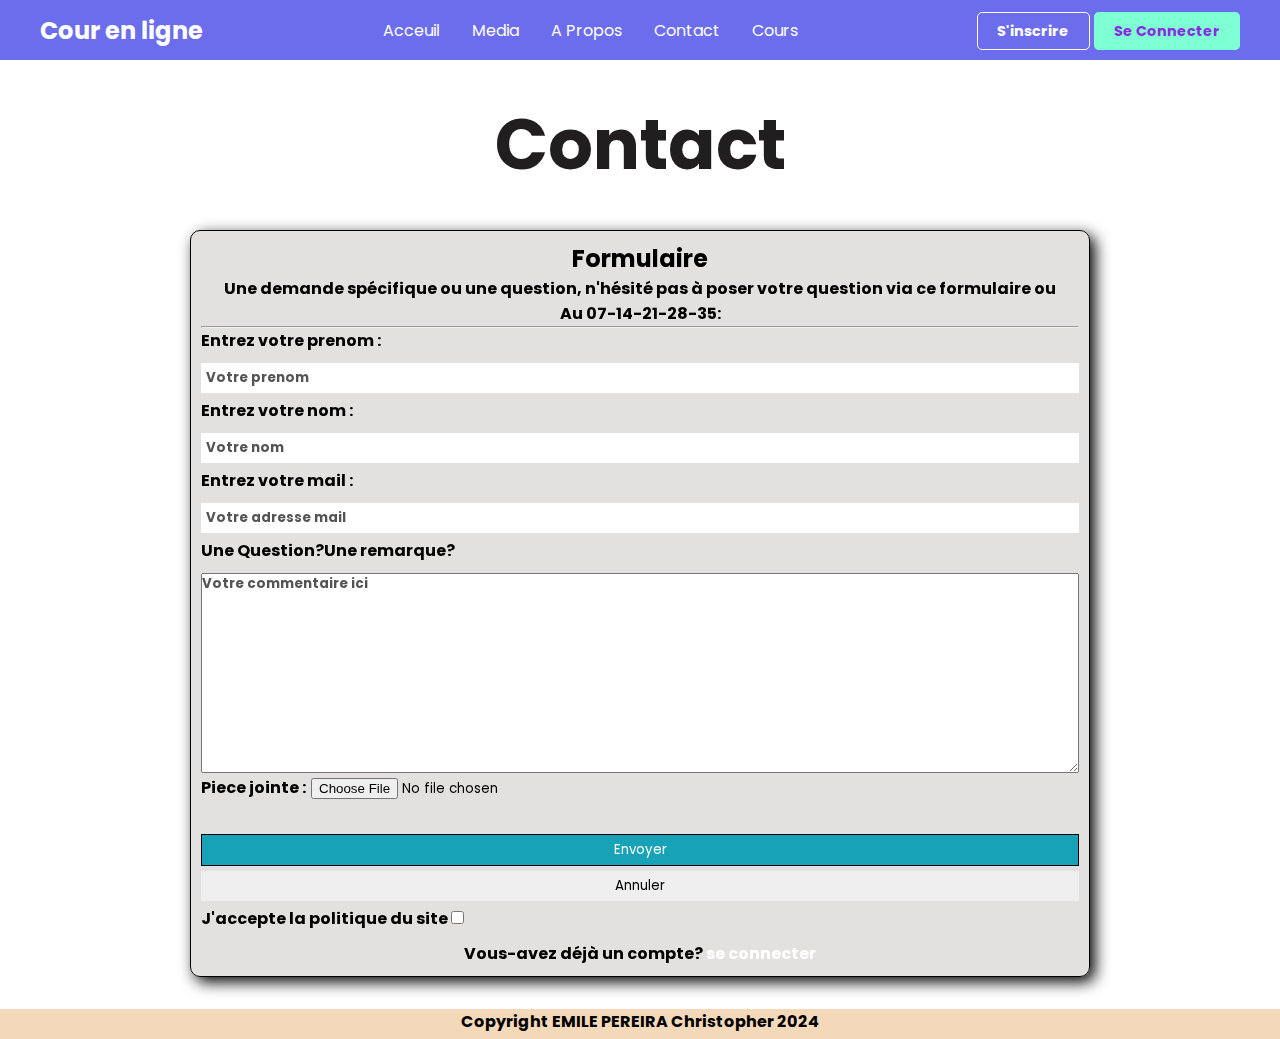
<file: contact.html>
<!DOCTYPE html>
<html lang="fr">
  <head>
    <meta charset="utf-8" />

    <link rel="preconnect" href="https://fonts.googleapis.com" />
    <link rel="preconnect" href="https://fonts.gstatic.com" crossorigin />
    <link
      href="https://fonts.googleapis.com/css2?family=Poppins:ital,wght@0,100;0,200;0,300;0,400;0,500;0,600;0,700;0,800;0,900;1,100;1,200;1,300;1,400;1,500;1,600;1,700;1,800;1,900&display=swap"
      rel="stylesheet"
    />
    <link rel="stylesheet" href="style.css" />
    <link
      rel="stylesheet"
      href="https://cdnjs.cloudflare.com/ajax/libs/font-awesome/6.6.0/css/all.min.css"
      integrity="sha512-Kc323vGBEqzTmouAECnVceyQqyqdsSiqLQISBL29aUW4U/M7pSPA/gEUZQqv1cwx4OnYxTxve5UMg5GT6L4JJg=="
      crossorigin="anonymous"
      referrerpolicy="no-referrer"
    /> <link rel="icon" href="book-solid.svg" type="image/x-icon">
    <title>Site de Cours</title>
  </head>
  <body>
    <header>
      <div class="navbar">
        <div class="logo"><a href="index.html">Cour en ligne</a></div>

        <ul class="links">
          <li><a href="index.html">Acceuil</a></li>
          <li><a href="media.html">Media</a></li>
          <li><a href="apropos.html">A Propos</a></li>
          <li><a href="contact.html">Contact</a></li>
          <li><a href="cours.html">Cours</a></li>
          

        </ul>

        <div class="buttons">
          <a href="inscription.html" class="action-button pro">S'inscrire</a>
          <a href="connexion.html" class="action-button">Se Connecter</a>
        </div>

        <div class="burger-menu-button">
          <i class="fa-solid fa-bars"></i>
        </div>
      </div>

      <div class="burger-menu">
        <ul class="links">
          <li><a href="index.html">Acceuil</a></li>
          <li><a href="media.html">Media</a></li>
          <li><a href="apropos.html">A Propos</a></li>
          <li><a href="contact.html">Contact</a></li>
          <li><a href="cours.html">Cours</a></li>

          <div class="divider"></div>

          <div class="button-burger-menu">
            <a href="inscription.html" class="action-button pro">S'inscrire</a>
            <a href="connexion.html" class="action-button">Se Connecter</a>
          </div>
        </ul>
      </div>
    </header>

    <div class="content3">
      <h1>Contact</h1>
      

      <div class="formulaire">
        <form method="post" action="traitement.php">
          <h2>Formulaire</h2>
          <p>Une demande spécifique ou une question, n'hésité pas à poser votre question via ce formulaire ou<br> Au 07-14-21-28-35:</p>
          <hr />
          <label for="prenom">Entrez votre prenom :</label>
          <input
            type="text"
            id="prenom"
            name="prenom"
            placeholder="Votre prenom"
          />

          <label for="nom">Entrez votre nom :</label>
          <input type="text" id="nom" name="nom" placeholder="Votre nom" />

          <label for="email">Entrez votre mail :</label>
          <input
            type="email"
            id="email"
            name="email"
            placeholder="Votre adresse mail"
          />

          <label for="commentaire">Une Question?Une remarque?</label>
          <textarea
            id="commentaire"
            placeholder="Votre commentaire ici"
          ></textarea>

          <label for="fichier"
            >Piece jointe :<input type="file" id="fichier" name="fichier"
          /></label>

          <input type="submit" value="Envoyer" />
          <input type="reset" value="Annuler" />

          <label for="accept"
            >J'accepte la politique du site
            <input type="checkbox" id="accept" name="accept"
          /></label>

          <p>Vous-avez déjà un compte? <a href="connexion.html">se connecter</a></p>
        </form>
      </div>
    </div>

    <footer id="footer">Copyright EMILE PEREIRA Christopher 2024</footer>

    <script>
      const burgerMenuButton = document.querySelector(".burger-menu-button");
      const burgerMenuButtonIcon = document.querySelector(
        ".burger-menu-button i"
      );
      const burgerMenu = document.querySelector(".burger-menu");

      burgerMenuButton.onclick = function () {
        burgerMenu.classList.toggle("open");
        const isOpen = burgerMenu.classList.contains("open");
        burgerMenuButtonIcon.classList = isOpen
          ? "fa-solid fa-xmark"
          : "fa-solid fa-bars";
      };
    </script>
  </body>
</html>
</file>
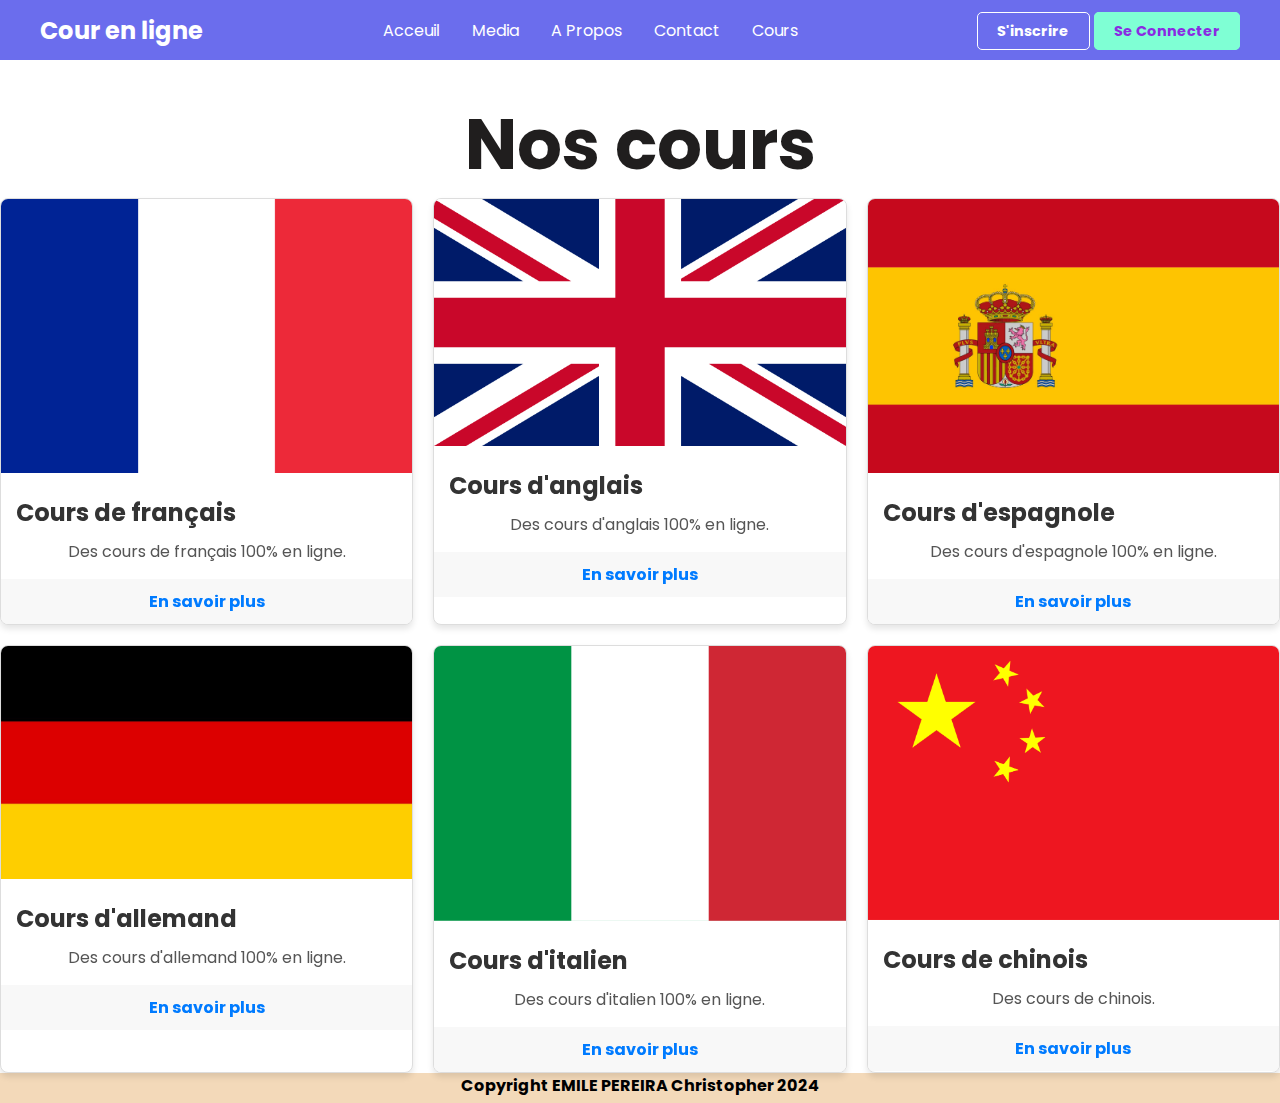
<file: cours.html>
<!DOCTYPE html>
<html lang="fr">
  <head>
    <meta charset="utf-8" />

    <link rel="preconnect" href="https://fonts.googleapis.com" />
    <link rel="preconnect" href="https://fonts.gstatic.com" crossorigin />
    <link
      href="https://fonts.googleapis.com/css2?family=Poppins:ital,wght@0,100;0,200;0,300;0,400;0,500;0,600;0,700;0,800;0,900;1,100;1,200;1,300;1,400;1,500;1,600;1,700;1,800;1,900&display=swap"
      rel="stylesheet"
    />
    <link rel="stylesheet" href="style.css" />
    <link
      rel="stylesheet"
      href="https://cdnjs.cloudflare.com/ajax/libs/font-awesome/6.6.0/css/all.min.css"
      integrity="sha512-Kc323vGBEqzTmouAECnVceyQqyqdsSiqLQISBL29aUW4U/M7pSPA/gEUZQqv1cwx4OnYxTxve5UMg5GT6L4JJg=="
      crossorigin="anonymous"
      referrerpolicy="no-referrer"
    /> <link rel="icon" href="book-solid.svg" type="image/x-icon">
    <title>Site de Cours</title>
  </head>
  <body>
    <header>
      <div class="navbar">
        <div class="logo"><a href="index.html">Cour en ligne</a></div>

        <ul class="links">
          <li><a href="index.html">Acceuil</a></li>
          <li><a href="media.html">Media</a></li>
          <li><a href="apropos.html">A Propos</a></li>
          <li><a href="contact.html">Contact</a></li>
          <li><a href="cours.html">Cours</a></li>
        </ul>

        <div class="buttons">
          <a href="inscription.html" class="action-button pro">S'inscrire</a>
          <a href="connexion.html" class="action-button">Se Connecter</a>
        </div>

        <div class="burger-menu-button">
          <i class="fa-solid fa-bars"></i>
        </div>
      </div>

      <div class="burger-menu">
        <ul class="links">
          <li><a href="index.html">Acceuil</a></li>
          <li><a href="media.html">Media</a></li>
          <li><a href="apropos.html">A Propos</a></li>
          <li><a href="contact.html">Contact</a></li>
          <li><a href="cours.html">Cours</a></li>

          <div class="divider"></div>

          <div class="button-burger-menu">
            <a href="inscription.html" class="action-button pro">Espace Pro</a>
            <a href="connexion.html" class="action-button">Se Connecter</a>
          </div>
        </ul>
      </div>
    </header>

    <div class="content2">
        <h1>Nos cours</h1>
        <div class="cours">
          <!-- Carte 1 -->
          <div class="card">
            <img src="images/france.png" width="20%" alt="francais">
            <div class="card-body">
              <h3 class="card-title">Cours de français</h3>
              <p class="card-text">Des cours de français 100% en ligne.</p>
            </div>
            <div class="card-footer">
              <a href="apropos.html">En savoir plus</a>
            </div>
          </div>
      
          <!-- Carte 2 -->
          <div class="card">
            <img src="images/anglais.png" width="20%" alt="anglais">
            <div class="card-body">
              <h3 class="card-title">Cours d'anglais</h3>
              <p class="card-text">Des cours d'anglais 100% en ligne.</p>
            </div>
            <div class="card-footer">
              <a href="apropos.html">En savoir plus</a>
            </div>
          </div>
      
          <!-- Carte 3 -->
          <div class="card">
            <img src="images/espagne.jpeg" width="20%" alt="espagne">
            <div class="card-body">
              <h3 class="card-title">Cours d'espagnole</h3>
              <p class="card-text">Des cours d'espagnole 100% en ligne.</p>
            </div>
            <div class="card-footer">
              <a href="apropos.html">En savoir plus</a>
            </div>
          </div>
      
          <!-- Carte 4 -->
          <div class="card">
            <img src="images/allemand.jpg" width="20%" alt="allemagne">
            <div class="card-body">
              <h3 class="card-title">Cours d'allemand</h3>
              <p class="card-text">Des cours d'allemand 100% en ligne.</p>
            </div>
            <div class="card-footer">
              <a href="apropos.html">En savoir plus</a>
            </div>
          </div>
      
          <!-- Carte 5 -->
          <div class="card">
            <img src="images/italie.png" width="20%" alt="italie">
            <div class="card-body">
              <h3 class="card-title">Cours d'italien</h3>
              <p class="card-text">Des cours d'italien 100% en ligne.</p>
            </div>
            <div class="card-footer">
              <a href="apropos.html">En savoir plus</a>
            </div>
          </div>
      
          <!-- Carte 6 -->
          <div class="card">
            <img src="images/chine.png" width="20%" alt="chine">
            <div class="card-body">
              <h3 class="card-title">Cours de chinois</h3>
              <p class="card-text">Des cours de chinois.</p>
            </div>
            <div class="card-footer">
              <a href="apropos.html">En savoir plus</a>
            </div>
          </div>
        </div>
      </div>
    

   <footer id="footer">Copyright EMILE PEREIRA Christopher 2024</footer>

    <script>
      const burgerMenuButton = document.querySelector(".burger-menu-button");
      const burgerMenuButtonIcon = document.querySelector(
        ".burger-menu-button i"
      );
      const burgerMenu = document.querySelector(".burger-menu");

      burgerMenuButton.onclick = function () {
        burgerMenu.classList.toggle("open");
        const isOpen = burgerMenu.classList.contains("open");
        burgerMenuButtonIcon.classList = isOpen
          ? "fa-solid fa-xmark"
          : "fa-solid fa-bars";
      };
    </script>
  </body> 
</html>
</file>
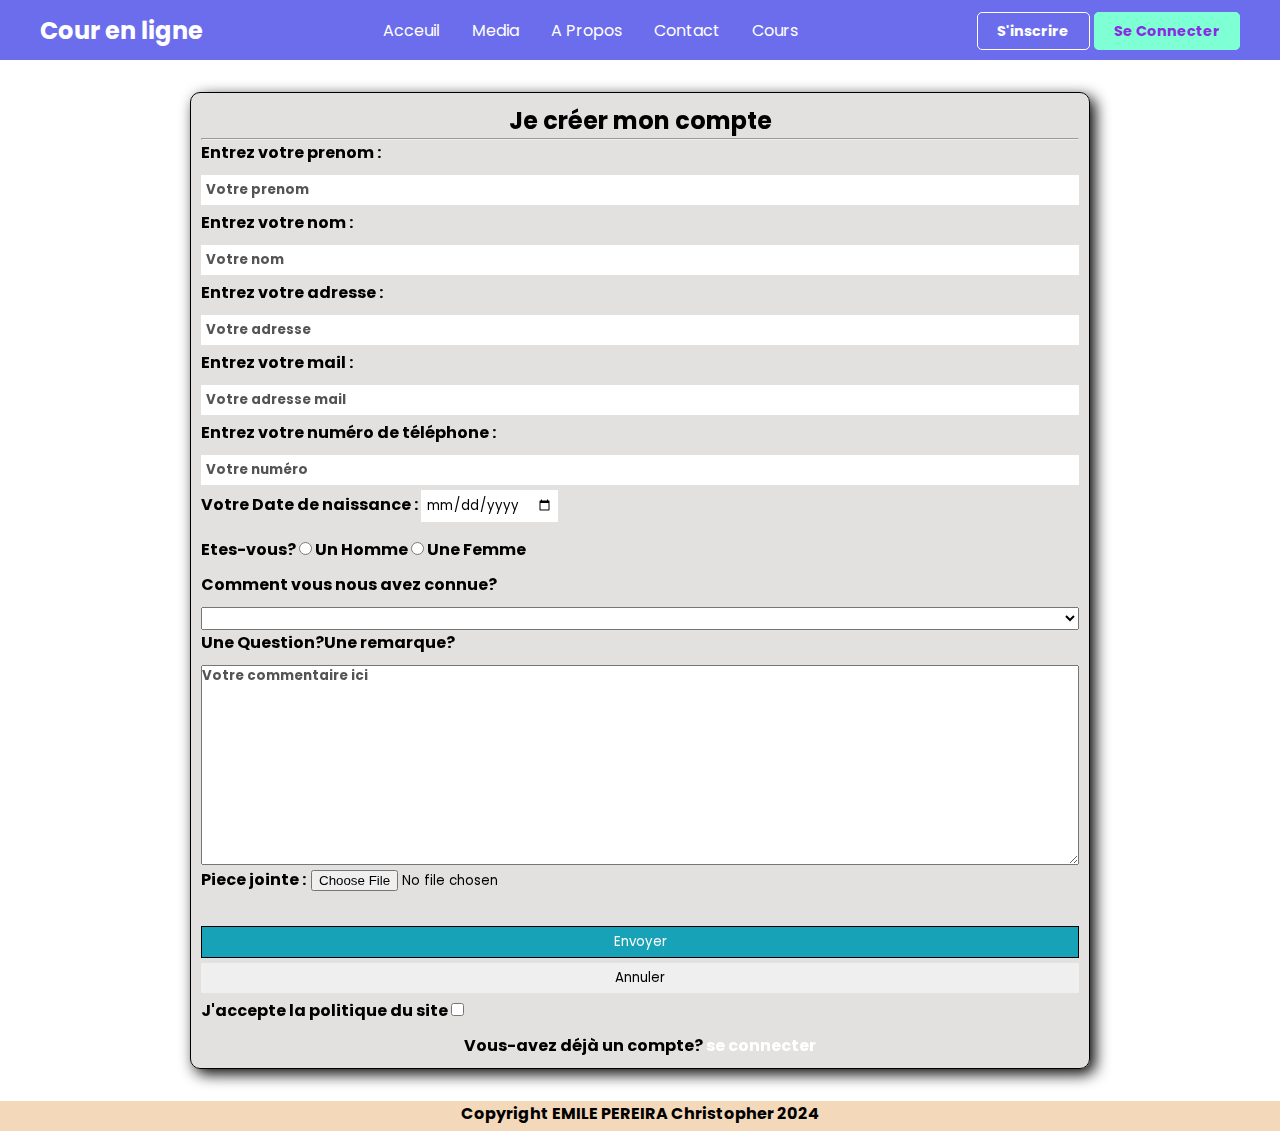
<file: inscription.html>
<!DOCTYPE html>
<html lang="fr">
  <head>
    <meta charset="utf-8" />

    <link rel="preconnect" href="https://fonts.googleapis.com" />
    <link rel="preconnect" href="https://fonts.gstatic.com" crossorigin />
    <link
      href="https://fonts.googleapis.com/css2?family=Poppins:ital,wght@0,100;0,200;0,300;0,400;0,500;0,600;0,700;0,800;0,900;1,100;1,200;1,300;1,400;1,500;1,600;1,700;1,800;1,900&display=swap"
      rel="stylesheet"
    />
    <link rel="stylesheet" href="style.css" />
    <link
      rel="stylesheet"
      href="https://cdnjs.cloudflare.com/ajax/libs/font-awesome/6.6.0/css/all.min.css"
      integrity="sha512-Kc323vGBEqzTmouAECnVceyQqyqdsSiqLQISBL29aUW4U/M7pSPA/gEUZQqv1cwx4OnYxTxve5UMg5GT6L4JJg=="
      crossorigin="anonymous"
      referrerpolicy="no-referrer"
    /> <link rel="icon" href="book-solid.svg" type="image/x-icon">
    <title>Site de Cours</title>
  </head>
  <body>
    <header>
      <div class="navbar">
        <div class="logo"><a href="index.html">Cour en ligne</a></div>

        <ul class="links">
          <li><a href="index.html">Acceuil</a></li>
          <li><a href="media.html">Media</a></li>
          <li><a href="apropos.html">A Propos</a></li>
          <li><a href="contact.html">Contact</a></li>
          <li><a href="cours.html">Cours</a></li>
        </ul>

        <div class="buttons">
          <a href="inscription.html" class="action-button pro">S'inscrire</a>
          <a href="connexion.html" class="action-button">Se Connecter</a>
        </div>

        <div class="burger-menu-button">
          <i class="fa-solid fa-bars"></i>
        </div>
      </div>

      <div class="burger-menu">
        <ul class="links">
          <li><a href="index.html">Acceuil</a></li>
          <li><a href="media.html">Media</a></li>
          <li><a href="apropos.html">A Propos</a></li>
          <li><a href="contact.html">Contact</a></li>
          <li><a href="cours.html">Cours</a></li>

          <div class="divider"></div>

          <div class="button-burger-menu">
            <a href="inscription.html" class="action-button pro">Espace Pro</a>
            <a href="connexion.html" class="action-button">Se Connecter</a>
          </div>
        </ul>
      </div>
    </header>

    <div class="content2">
      <div class="formulaire">
        <form method="post" action="traitement.php">
          <h2>Je créer mon compte</h2>
          <hr />
          <label for="prenom">Entrez votre prenom :</label>
          <input
            type="text"
            id="prenom"
            name="prenom"
            placeholder="Votre prenom"
            required
          />

          <label for="nom">Entrez votre nom :</label>
          <input
            type="text"
            id="nom"
            name="nom"
            placeholder="Votre nom"
            required
          />

          <label for="adresse">Entrez votre adresse :</label>
          <input
            type="text"
            id="adresse"
            name="adresse"
            placeholder="Votre adresse"
            required
          />

          <label for="email">Entrez votre mail :</label>
          <input
            type="email"
            id="email"
            name="email"
            placeholder="Votre adresse mail"
          />
          <label for="tel">Entrez votre numéro de téléphone :</label>
          <input type="tel" id="tel" name="tel" placeholder="Votre numéro" />

          <label for="anniversaire">
            Votre Date de naissance :
            <input type="date" id="anniversaire" name="anniversaire" required
          /></label>

          <label
            >Etes-vous?

            <input type="radio" id="genre" name="genre"  required/>
            <label for="homme">Un Homme</label>

            <input type="radio" id="genre" name="genre" required />
            <label for="femme">Une Femme</label>
          </label>

          <label id="satisfaction">Comment vous nous avez connue?</label>
          <select name="satisfaction" id="satisfaction">
            <option></option>
            <option>Internet</option>
            <option>Proche</option>
            <option>Publicité</option>
            <option>Bouche à oreille</option>
            <option>Milieu Professionnel</option>
            <option>Autre</option>
          </select>

          <label for="commentaire">Une Question?Une remarque?</label>
          <textarea
            id="commentaire"
            placeholder="Votre commentaire ici"
          ></textarea>

          <label for="fichier"
            >Piece jointe :<input type="file" id="fichier" name="fichier"
          /></label>

          <input type="submit" value="Envoyer" />
          <input type="reset" value="Annuler" />

          <label for="accept"
            >J'accepte la politique du site
            <input type="checkbox" id="accept" name="accept"
          /></label>

          <p>
            Vous-avez déjà un compte? <a href="connexion.html">se connecter</a>
          </p>
        </form>
      </div>
    </div>

    <footer id="footer">Copyright EMILE PEREIRA Christopher 2024</footer>

    <script>
      const burgerMenuButton = document.querySelector(".burger-menu-button");
      const burgerMenuButtonIcon = document.querySelector(
        ".burger-menu-button i"
      );
      const burgerMenu = document.querySelector(".burger-menu");

      burgerMenuButton.onclick = function () {
        burgerMenu.classList.toggle("open");
        const isOpen = burgerMenu.classList.contains("open");
        burgerMenuButtonIcon.classList = isOpen
          ? "fa-solid fa-xmark"
          : "fa-solid fa-bars";
      };
    </script>
  </body>
</html>
</file>
<file: style.css>
* {
  margin: 0;
  padding: 0;
  box-sizing: border-box;
  font-family: "Poppins", sans-serif;
}

body {
  height: 100vh;
  background-image: url(https://images.pexels.com/photos/5088008/pexels-photo-5088008.jpeg?auto=compress&cs=tinysrgb&w=1260&h=750&dpr=1);
  background-size: cover;
  background-position: center;
  display: flex;
  flex-direction: column;
}
.content {
  flex-grow: 1;
}

li {
  list-style: none;
}

a {
  text-decoration: none;
  font-size: 1rem;
  color: white;
}

a:hover {
  color: chartreuse;
}

h1 {
  
  color: rgb(32, 30, 30);
  font-size: 70px;
}


/*barre de navigation */

header {
  position: relative;
  padding: 0 2rem;
  background-color: rgba(17, 21, 226, 0.623);
}

.navbar {
  width: 100%;
  max-width: 1200px;
  height: 60px;
  margin: 0 auto;
  display: flex;
  align-items: center;
  justify-content: space-between;
 
}

.navbar .logo a {
  font-size: 1.5rem;
  font-weight: bold;
}

.navbar .links {
  display: flex;
  gap: 2rem;
}

.navbar .burger-menu {
  color: white;
  font-size: 1.5rem;
  cursor: pointer;
  
}

.button {
  display: flex;
  gap: 10px;
}

.action-button {
  background-color: aquamarine;
  color: blueviolet;
  border: 1px solid aquamarine;
  padding: 0.5rem 1.2rem;
  border-radius: 5px;
  outline: none;
  font-size: 0.9rem;
  font-weight: bold;
  cursor: pointer;
}
.action-button:hover {
  color: white;
  border: 1px solid white;
}
.pro {
  background-color: transparent;
  color: white;
  border: 1px solid white;
}

.pro:hover {
  background-color: white;
  color: black;
}

.burger-menu {
  display: none;
  height: 0;
  position: absolute;
  right: 2rem;
  top: 60px;
  width: 200px;
  background-color: rgba(0, 0, 0, 0.644);
  border-radius: 10px;
  backdrop-filter: blur(15px);
  overflow: hidden;
  transition: height 0.2s cubic-bezier(0.175, 0.885, 0.32, 1.275);
  z-index: 10;
}

.burger-menu.open {
  height: 310px;
  
  
}

.burger-menu li {
  padding: 0.7rem;
  display: flex;
  align-items: center;
  justify-content: center;
}

.divider {
  height: 1px;
  background-color: wheat;
  width: 80%;
  margin-left: auto;
  margin-right: auto;
  margin-bottom: 1rem;
}

.burger-menu .action-button {
  width: 80%;
  display: flex;
  justify-content: center;
  align-items: center;
}
.button-burger-menu {
  display: flex;
  flex-direction: column;
  justify-content: center;
  align-items: center;
  gap: 10px;
}
.burger-menu-button {
  display: none;
}

/* page Index */



.index {
 
  max-width: 1200px;
  margin: 2rem auto;
  padding: 1rem;
  border-radius: 10px;
  background-color: rgba(83, 67, 67, 0.644);
  box-shadow: 5px 5px 15px black;
  backdrop-filter: blur(15px);
  border: solid black 1px;
  justify-content: center;
  text-align: center;

}



.index h2{
  margin-bottom: 10px;

}

 .index p{
  line-height: 1.4;
  font-weight: bold;
  margin: 1rem;
  color: #e3e3e9;

 }



.index img {
  width: 90%;
  border-radius: 10px;
}



.index p {
  text-align: justify;
}

/* Page Media */

h1 {
  text-align: center;
  margin-top: 2rem;
}

.media {
  display: flex;
  text-align: center;
  justify-content: center;
    max-width: 1900px;
    margin: 2rem auto;
    padding: 1rem;
  
}

.media p {
  color: black;
  font-weight: bold;
  margin: 2rem;
}

.media img {
  border: solid black 3px;
  height: 330px;
  margin: 3rem;
  margin-left: auto;
  margin-right: auto;
}

#div1 {
  background-color: rgba(255, 0, 0, 0.137);
  border: solid black 2px;
  margin: 1rem;
  backdrop-filter: blur(15px);
  box-shadow: 5px 5px 15px black;
  
}
#div2 {
  background-color: rgba(255, 255, 0, 0.164);
  border: solid black 2px;
  margin: 1rem;
  backdrop-filter: blur(15px);
  box-shadow: 5px 5px 15px black;
}
#div3 {
  background-color: rgba(38, 38, 223, 0.247);
  border: solid black 2px;
  margin: 1rem;
  backdrop-filter: blur(15px);
  box-shadow: 5px 5px 15px black;
}
/* page contact */

.formulaire {
  display: flex;
  align-items: center;
  justify-content: center;
  margin: 2rem;
  font-weight: bold;
  
  
}

form {
  display: flex;
  flex-direction: column;
  padding: 10px;
  background-color: rgba(212, 207, 207, 0.644);
  border-radius: 10px;
  backdrop-filter: blur(15px);
  width: 1000px;
  box-shadow: 5px 5px 15px black;
  border: solid black 1px;
  width: 100vh;
}

h2 {
  text-align: center;
}

label {
  margin-bottom: 10px;
  
}

input {
  margin-bottom: 5px;
  padding: 5px;
  outline: 0;
  border: 1px black;
  
}


input:focus {
  border: 1px solid rgb(0, 0, 0);
}

input[type="submit"] {
  margin-top: 15px;
  background-color: #17a2b8;
  color: #fff;
  border: 1px solid black;
}

input:hover{
  background-color: rgba(128, 128, 128, 0.178);

  
}

::placeholder{
  color: rgb(85, 84, 84);
  font-weight: bold;

}

textarea {
  height: 200px;
  
  
}

textarea:hover{
  background-color: rgba(238, 233, 233, 0.692);

  
}

p {
  text-align: center;
}

.content3  {
  
  backdrop-filter: blur(10px);
}


/* page de connexion */

.connexion form {
  border: solid black 2px;
  padding: 20px;
  font-weight: bold;
  width: 650px;
  height: 550px;
  backdrop-filter: blur(15px);
  
}

.connexion {
  display: flex;
  align-items: center;
  justify-content: center;
  padding-top: 60px;

}
.content1  {
  flex-grow: 1;
  backdrop-filter: blur(10px);
}
/* page d'inscription */

.content2  {
  
  backdrop-filter: blur(10px);
}



/* page a propos */

.apropos {
  width: 100% auto;
  margin: 1rem;
  background-color: rgba(83, 67, 67, 0.644);
  border-radius: 10px;
  box-shadow: 5px 5px 15px black;
  backdrop-filter: blur(15px);
  border: solid black 1px;
  justify-content: center;
  text-align: center;

}

.apropos img {

  width: 300px;
  height: 300px;
  margin: 1rem;
  border-radius: 50%;
  float: left;
  shape-outside: margin-box;
  border: solid black 1px;

}

.apropos h2{
  margin: 1rem;
  text-align: center;
  align-items: center;
  justify-content: center;

}

 .apropos p{
  line-height: 1.4;
  font-weight: bold;
  margin: 1rem;
  color: #e3e3e9;

 }

 .apropos2 {
 

  width: 100% auto;
  margin: 1rem;
  background-color: rgba(83, 67, 67, 0.644);
  border-radius: 10px;
  box-shadow: 5px 5px 15px black;
  backdrop-filter: blur(15px);
  border: solid black 1px;
  

}

.apropos2 img {

  width: 300px;
  height: 300px;
  margin: 1rem;
  object-fit: cover;
  border-radius: 50%;
  float: right;
  shape-outside: margin-box;
  border: solid black 1px;

}

.apropos2 h2{
  margin: 1rem;

}

 .apropos2 p{
  line-height: 1.4;
  font-weight: bold;
  margin: 1rem;
  color: #e3e3e9;

 }


 .apropos3 {
  width: 100% auto;
  margin: 1rem;
  background-color: rgba(83, 67, 67, 0.644);
  border-radius: 10px;
  box-shadow: 5px 5px 15px black;
  backdrop-filter: blur(15px);
  border: solid black 1px;
  justify-content: center;
  text-align: center;
 

}

.apropos3 img {

  width: 300px;
  height: 300px;
  margin: 1rem;
  border-radius: 50%;
  shape-outside: margin-box;
  border: solid black 1px;
  float:left;
  

}

.apropos3 h2{
  margin: 1rem;

}

 .apropos3 p{
  line-height: 1.4;
  font-weight: bold;
  margin: 1rem;
  color: #e3e3e9;

 }

/* pages nos cours */

.cours {
  display: grid;
  grid-template-columns: repeat(3, 1fr); /* Trois colonnes de largeur égale */
  gap: 20px; /* Espacement entre les cartes */
}

.card {
  background: #fff;
  border: 1px solid #ddd;
  border-radius: 8px;
  box-shadow: 0 4px 6px rgba(0, 0, 0, 0.1);
  overflow: hidden;
  transition: transform 0.3s, box-shadow 0.3s;
  
}

.card img {
  width: 100%; /* Les images remplissent complètement la largeur de la carte */
  height: auto;
}

.card:hover {
  transform: scale(1.05);
  box-shadow: 0 6px 10px rgba(0, 0, 0, 0.2);
}
.card-body {
  padding: 15px;
}

.card-title {
  font-size: 1.5em;
  margin: 0 0 10px;
  color: #333;
}

.card-text {
  font-size: 1em;
  color: #555;
  line-height: 1.5;
}

.card-footer {
  padding: 10px 15px;
  background: #f8f8f8;
  text-align: center;
}

.card-footer a {
  text-decoration: none;
  color: #007BFF;
  font-weight: bold;
}

.card-footer a:hover {
  color: #0056b3;
}



/* footer */

footer {
  text-align: center;
  font-weight: bold;
  padding-bottom: 5px;
  color: black;
  background-color: rgba(214, 122, 9, 0.288);
  
}

/* responsive */

@media (max-width: 990px) {
  header {
    background: none;
  }

  .navbar .links,
  .navbar .action-button {
    display: none;
  }
  .navbar .burger-menu-button {
    display: block;
  }

  .burger-menu {
    display: block;
  }

  .burger-menu.open {
    height: 350px; /* Déjà défini */
    width: 250px; /* Augmentez la largeur */
  }
}

@media (max-width: 576px) {
  .burger-menu {
    left: 2rem;
    width: unset;
  }
}
@media (max-width: 990px) {
  .media {
    display: block;
    width: 100%;
    text-align: center;
    align-items: center;
    justify-content: center;
  }
}

@media (max-width: 990px) {
  img {
    width: 100%;
    text-align: center;
    align-items: center;
    justify-content: center;
  }
}

@media (max-width: 990px) {
  .content {
    width: 100%;
    text-align: center;
    align-items: center;
    justify-content: center;
  }
}
</file>
